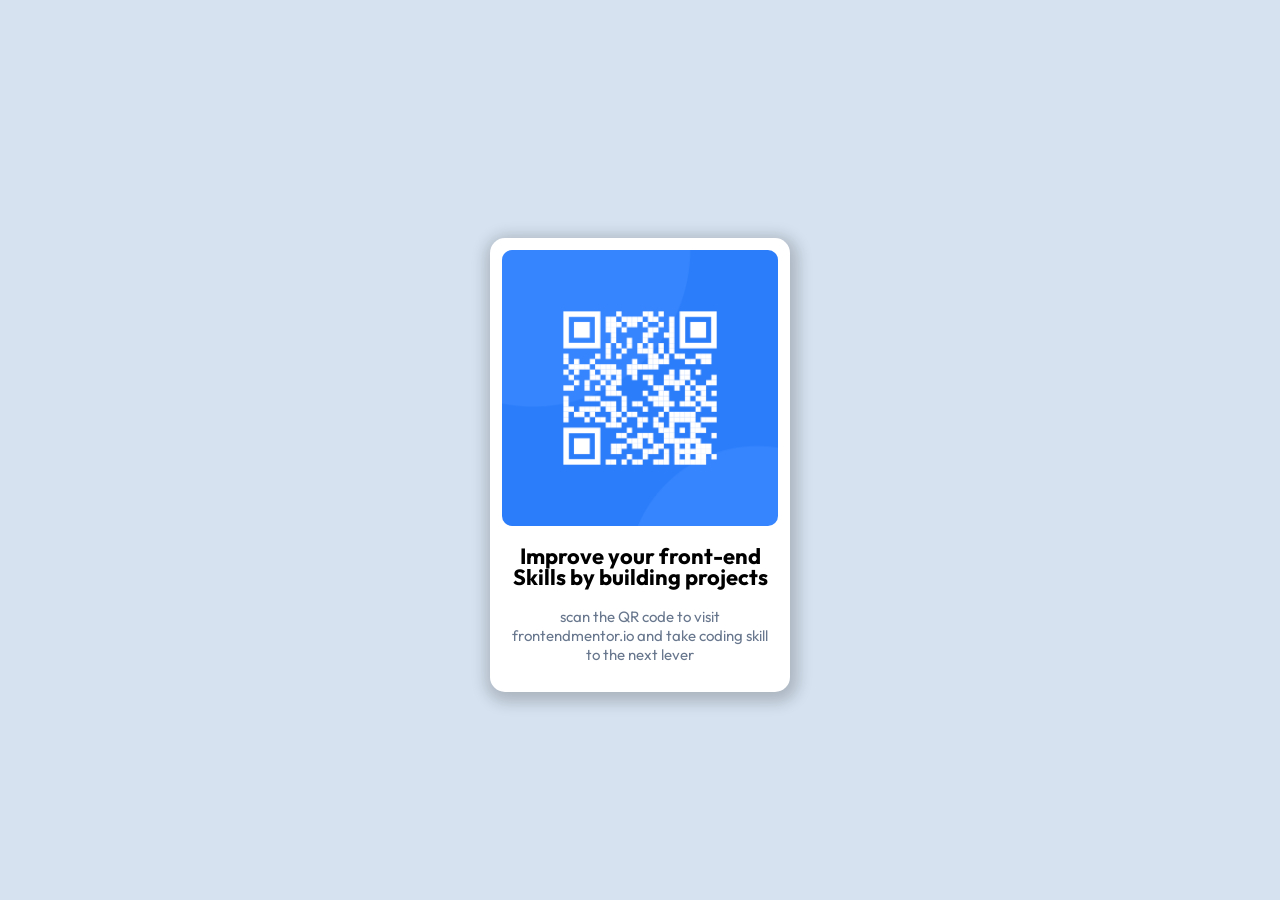
<file: qr-code-component-main/index.html>
<!doctype html>
<html lang="en">
  <head>
    <meta charset="UTF-8" />
    <meta name="viewport" content="width=device-width, initial-scale=1.0" />
    <title>Frontend Mentor | QR code component</title>
    <!-- Favicon -->
    <link
      rel="shortcut icon"
      href="images/favicon-32x32.png"
      type="image/x-icon"
    />

    <!-- Font -->
    <link rel="preconnect" href="https://fonts.googleapis.com" />
    <link rel="preconnect" href="https://fonts.gstatic.com" crossorigin />
    <link
      href="https://fonts.googleapis.com/css2?family=Outfit:wght@100..900&display=swap"
      rel="stylesheet"
    />
    <!-- CSS File -->
    <link rel="stylesheet" href="style.css" />
  </head>
  <body>
    <main>
      <section>
        <div class="qr-container">
          <div class="qr-image">
            <img
              src="images/image-qr-code.png"
              alt="QR code linking to Frontend Mentor"
            />
          </div>
          <div class="text">
            <h1>Improve your front-end Skills by building projects</h1>
            <p>
              scan the QR code to visit
              <a href="https://www.frontendmentor.io" target="_blank">frontendmentor.io</a> and take coding
              skill to the next lever
            </p>
          </div>
        </div>
      </section>
    </main>
  </body>
</html>
</file>
<file: qr-code-component-main/style.css>
* {
  padding: 0;
  margin: 0;
  box-sizing: border-box;
  text-decoration: none;
}

body {
  font-family: "Outfit", sans-serif;
}

:root {
  --primary-bg-color: hsl(0, 0%, 100%);
  --secondary-bg-color: hsl(212, 45%, 89%);
}

section {
  max-width: 1440px;
  height: 100vh;
  margin: 0 auto;
  background: var(--secondary-bg-color);
  display: flex;
  align-items: center;
  justify-content: center;
}

.qr-container {
  background-color: var(--primary-bg-color);
  max-width: 300px;
  height: auto;
  margin: 0 auto;
  padding: 12px;
  overflow: hidden;
  text-align: center;
  border-radius: 15px;
  margin-top: 50px;
  margin-bottom: 20px;
  box-shadow: 2px 4px 15px 6px rgba(0, 0, 0, 0.2);
}

.qr-image {
  max-width: 400px;
  margin: 0 auto;
  /* padding: 20px; */
}

.qr-image img {
  width: 100%;
  margin: 0 auto;
  border-radius: 10px;
}

.text p,
a {
  color: hsl(216, 15%, 48%);
}

.text h1 {
  font-size: 22px;
  font-weight: 700;
  line-height: 1.3rem;
  margin-top: 1rem;
  margin-bottom: 1.2rem;
}

.text p {
  font-size: 15px;
  padding: 0px 5px;
  font-weight: 400;
  margin-bottom: 1rem;
}
</file>
